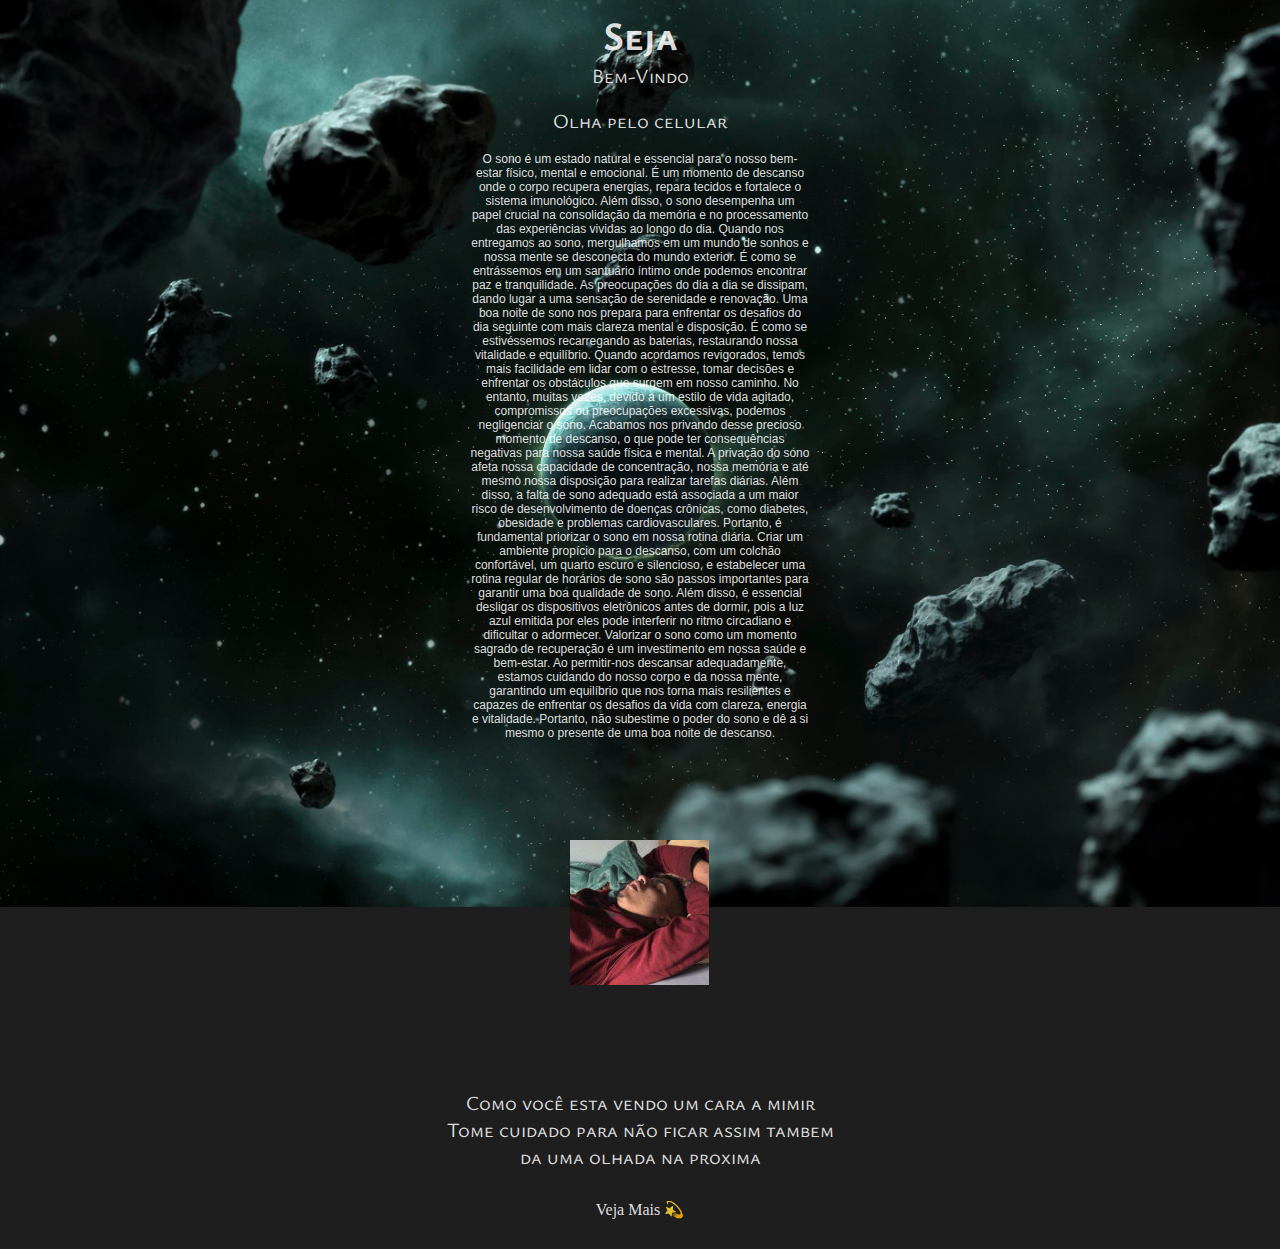
<file: index.html>
<!DOCTYPE html>
<html lang="pt,br">
<head>
    <meta charset="UTF-8">
    <meta name="viewport" content="width=device-width, initial-scale=1.0">
    <title>Um sonhos</title>
    <link rel="stylesheet" href="style.css">
    <link rel="shortcut icon" href="favicon/favicon-16x16.png" type="image/x-icon">
</head>
<body>
     <h1>Seja</h1>
    <p>Bem-Vindo</p>
    <br>
    <p>Olha pelo celular</p>
    <br>
    <div>
        <p class="texto">O sono é um estado natural e essencial para o nosso bem-estar físico, mental e emocional. É um momento de descanso onde o corpo recupera energias, repara tecidos e fortalece o sistema imunológico. Além disso, o sono desempenha um papel crucial na consolidação da memória e no processamento das experiências vividas ao longo do dia.
            Quando nos entregamos ao sono, mergulhamos em um mundo de sonhos e nossa mente se desconecta do mundo exterior. É como se entrássemos em um santuário íntimo onde podemos encontrar paz e tranquilidade. As preocupações do dia a dia se dissipam, dando lugar a uma sensação de serenidade e renovação.
        
            Uma boa noite de sono nos prepara para enfrentar os desafios do dia seguinte com mais clareza mental e disposição. É como se estivéssemos recarregando as baterias, restaurando nossa vitalidade e equilíbrio. Quando acordamos revigorados, temos mais facilidade em lidar com o estresse, tomar decisões e enfrentar os obstáculos que surgem em nosso caminho.
        
            No entanto, muitas vezes, devido a um estilo de vida agitado, compromissos ou preocupações excessivas, podemos negligenciar o sono. Acabamos nos privando desse precioso momento de descanso, o que pode ter consequências negativas para nossa saúde física e mental. A privação do sono afeta nossa capacidade de concentração, nossa memória e até mesmo nossa disposição para realizar tarefas diárias. Além disso, a falta de sono adequado está associada a um maior risco de desenvolvimento de doenças crônicas, como diabetes, obesidade e problemas cardiovasculares.
        
            Portanto, é fundamental priorizar o sono em nossa rotina diária. Criar um ambiente propício para o descanso, com um colchão confortável, um quarto escuro e silencioso, e estabelecer uma rotina regular de horários de sono são passos importantes para garantir uma boa qualidade de sono. Além disso, é essencial desligar os dispositivos eletrônicos antes de dormir, pois a luz azul emitida por eles pode interferir no ritmo circadiano e dificultar o adormecer.
        
            Valorizar o sono como um momento sagrado de recuperação é um investimento em nossa saúde e bem-estar. Ao permitir-nos descansar adequadamente, estamos cuidando do nosso corpo e da nossa mente, garantindo um equilíbrio que nos torna mais resilientes e capazes de enfrentar os desafios da vida com clareza, energia e vitalidade. Portanto, não subestime o poder do sono e dê a si mesmo o presente de uma boa noite de descanso.</p>
        
    </div>

    <div><img src="image/foto-do-vini-dormindo-2.0.jpg" alt="Pessoa Dormindo"></div>
    <p>Como você esta vendo um cara a mimir</p>
    <p>Tome cuidado para não ficar assim tambem</p>
    <p>da uma olhada na proxima</p>
    
    <footer><a href="vejamaissobresono.html" target="_self" rel="next">Veja Mais &#x1F4AB;</a></footer>

</body>
</html>
</file>
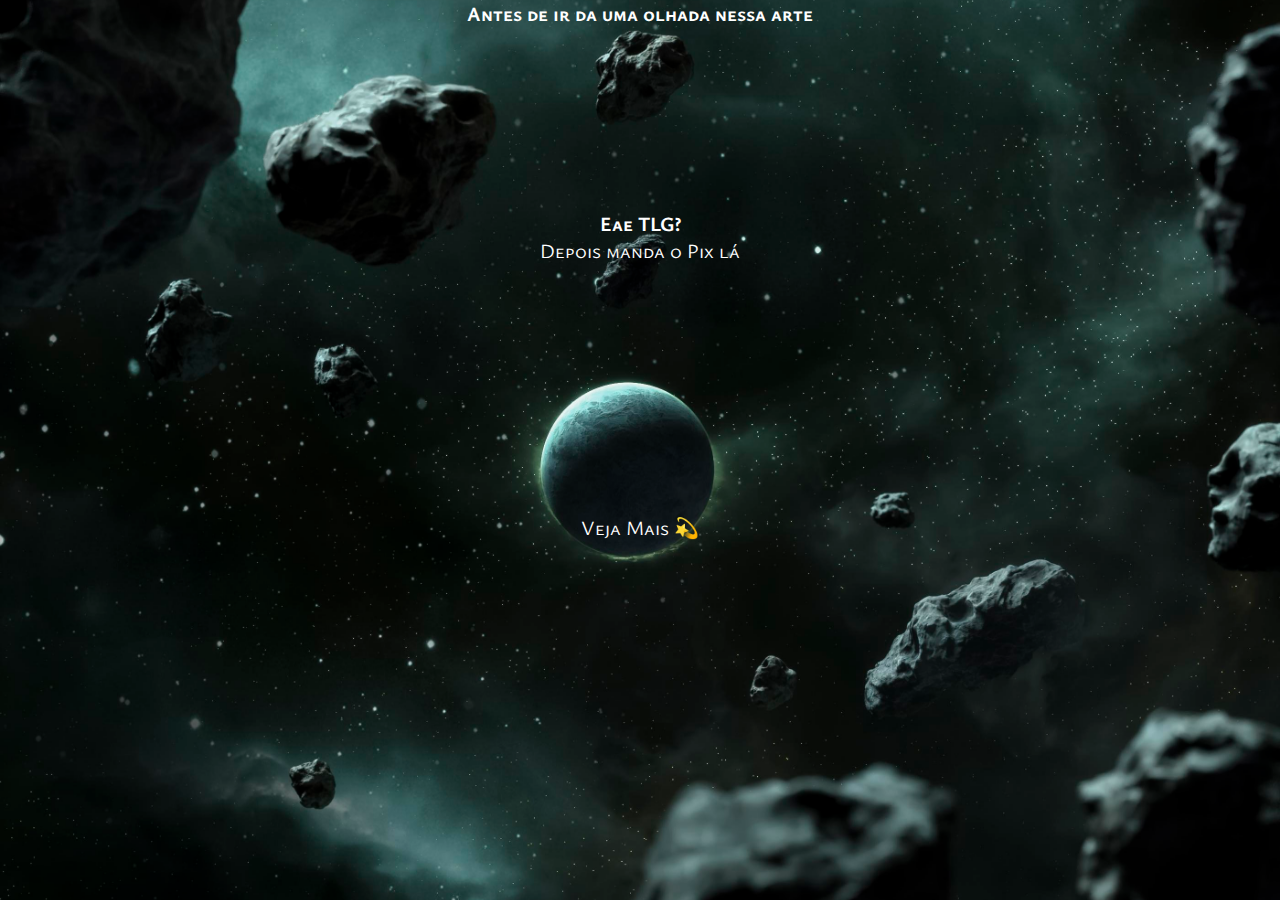
<file: maissobre.html>
<!DOCTYPE html>
<html lang="pt-br">
<head>
    <meta charset="UTF-8">
    <meta name="viewport" content="width=device-width, initial-scale=1.0">
    <title>O Pricipio</title>
    <link rel="shortcut icon" href="favicon/favicon-16x16.png" type="image/x-icon">
    <link rel="stylesheet" href="segundaparte.css">
</head>
<body>
    <h1>Antes de ir da uma olhada nessa arte</h1>
    <br>
    <div class="video"><iframe width="560" height="315" src="https://www.youtube.com/embed/xO0D0TOOfxQ" title="YouTube video player" frameborder="0" allow="accelerometer; autoplay; clipboard-write; encrypted-media; gyroscope; picture-in-picture; web-share" allowfullscreen></iframe></div>
    <h2>Eae TLG?</h2>
    <p>Depois manda o Pix lá</p>

    <footer><a href="https://nubank.com.br/pagar/6autj/GstW2hKwyC" target="_blank" rel="external">Veja Mais &#x1F4AB;</a></footer>
</body>
</html>
</file>
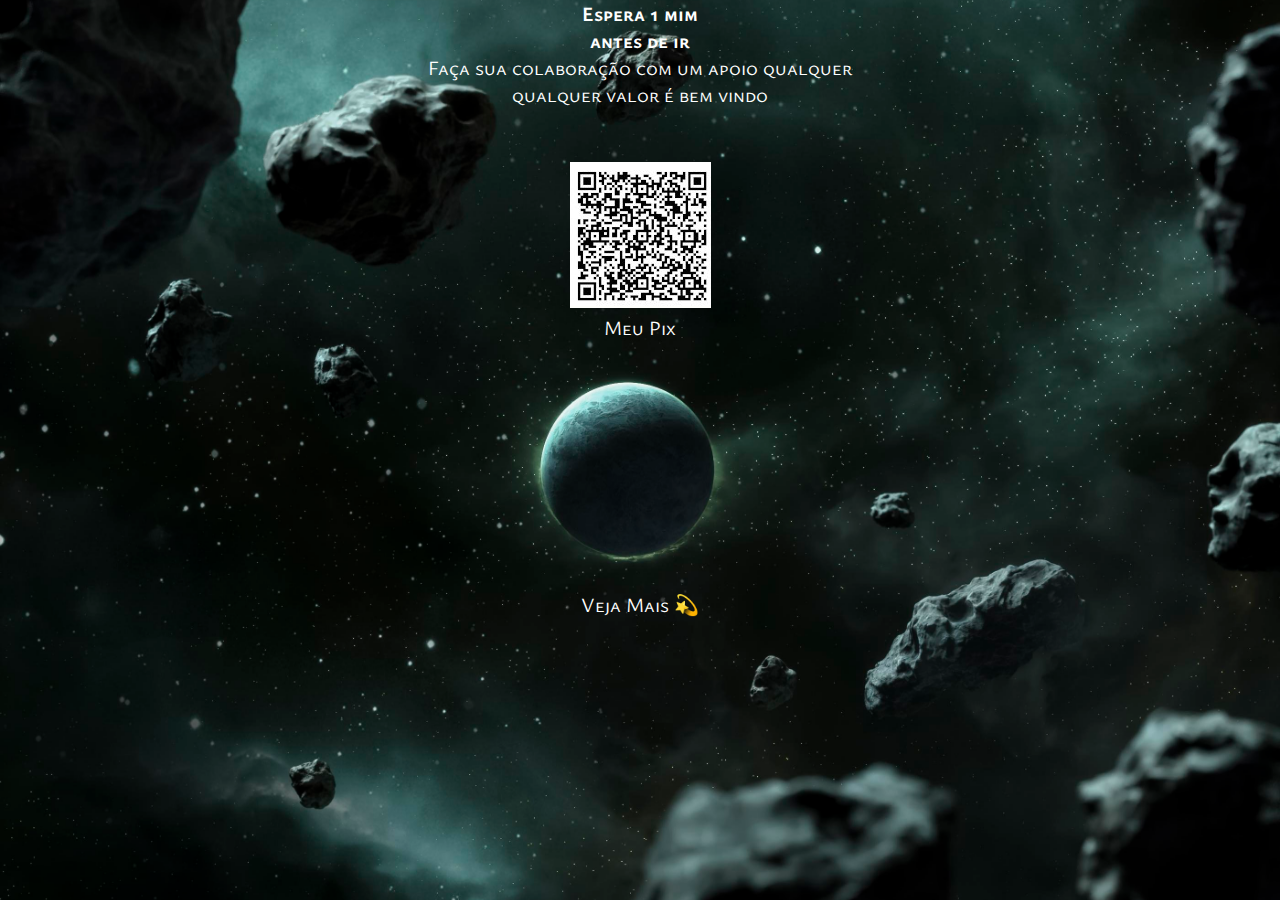
<file: vejamaissobresono.html>
<!DOCTYPE html>
<html lang="pt-br">
<head>
    <meta charset="UTF-8">
    <meta name="viewport" content="width=device-width, initial-scale=1.0">
    <title>Um sonhos</title>
    <link rel="shortcut icon" href="favicon/favicon-16x16.png" type="image/x-icon">
    <link rel="stylesheet" href="segundaparte.css">
</head>
<body>
    <h1>Espera 1 mim</h1>
    <h2>antes de ir</h2>
    <p >Faça sua colaboração com um apoio qualquer</p>
    <p>qualquer valor é bem vindo</p>
    <br><br>
    <img src="image/qrcode-pequeno-2.0.jpg" alt="Meu qrcode-pix">
    <br>
    <a href="https://nubank.com.br/pagar/6autj/GstW2hKwyC" target="_blank" rel="external" id="meupix">Meu Pix</a>
    <footer><a href="maissobre.html" target="_self" rel="next">Veja Mais &#x1F4AB;</a></footer>
</body>
</html>
</file>
<file: style.css>
@charset "UTF-8";

@import url('https://fonts.googleapis.com/css2?family=Ysabeau+SC&display=swap');

*{
    color: var(--cor0);
}

:root{
    --cor0:rgba(255, 255, 255, 0.87);
    --cor1:rgba(0, 0, 0, 0.884);
}

body{
    background: var(--cor1) url('image/galaxy-visao-noturna.jpg') center center no-repeat fixed;
    background-size: cover; 
}

h1{
    text-align: center;
    font-size: 40px;
    margin: 0;
    font-family: 'Ysabeau SC', sans-serif;
}

p{
    text-align: center;
    font-size: 20px;
    margin: 0;
    font-family: 'Ysabeau SC', sans-serif;
}

.texto{
    font-family: Arial, Helvetica, sans-serif;
    font-size: 12px;

}

div{
    width: 340px;
    margin: auto;
    padding: 0;
}

div > img{
    padding: 50px;
    margin: 50px;
}

footer{
    text-align: center;
    margin: 30px;
}


footer > a{
    text-decoration: none;
    
}

footer a:hover{
    color: rgba(255, 0, 13, 0.486);
}
</file>
<file: segundaparte.css>
@charset "UTF-8";

@import url('https://fonts.googleapis.com/css2?family=Ysabeau+SC&display=swap');



*{
    text-align: center;
    font-size: 20px;
    margin: 0;
    font-family: 'Ysabeau SC', sans-serif;
    color: white;
}

:root{
    --cor0:rgba(255, 255, 255, 0.87);
    --cor1:rgba(0, 0, 0, 0.884);
}

body{
    background: var(--cor1) url('image/galaxy-visao-noturna.jpg') center center no-repeat fixed;
    background-size: cover; 
}

a{
    text-decoration: none;
}

a:hover{
    color: rgba(255, 0, 13, 0.486);
}

.video > iframe{
    position: relative;
    top: 5%;
    left: -1%;
    width: 90%;
    height: 90%;
}

footer{
    text-align: center;
    margin-top: 250px;
}


footer > a{
    text-decoration: none;
    
}

footer a:hover{
    color: rgba(255, 0, 13, 0.486);
}
</file>
